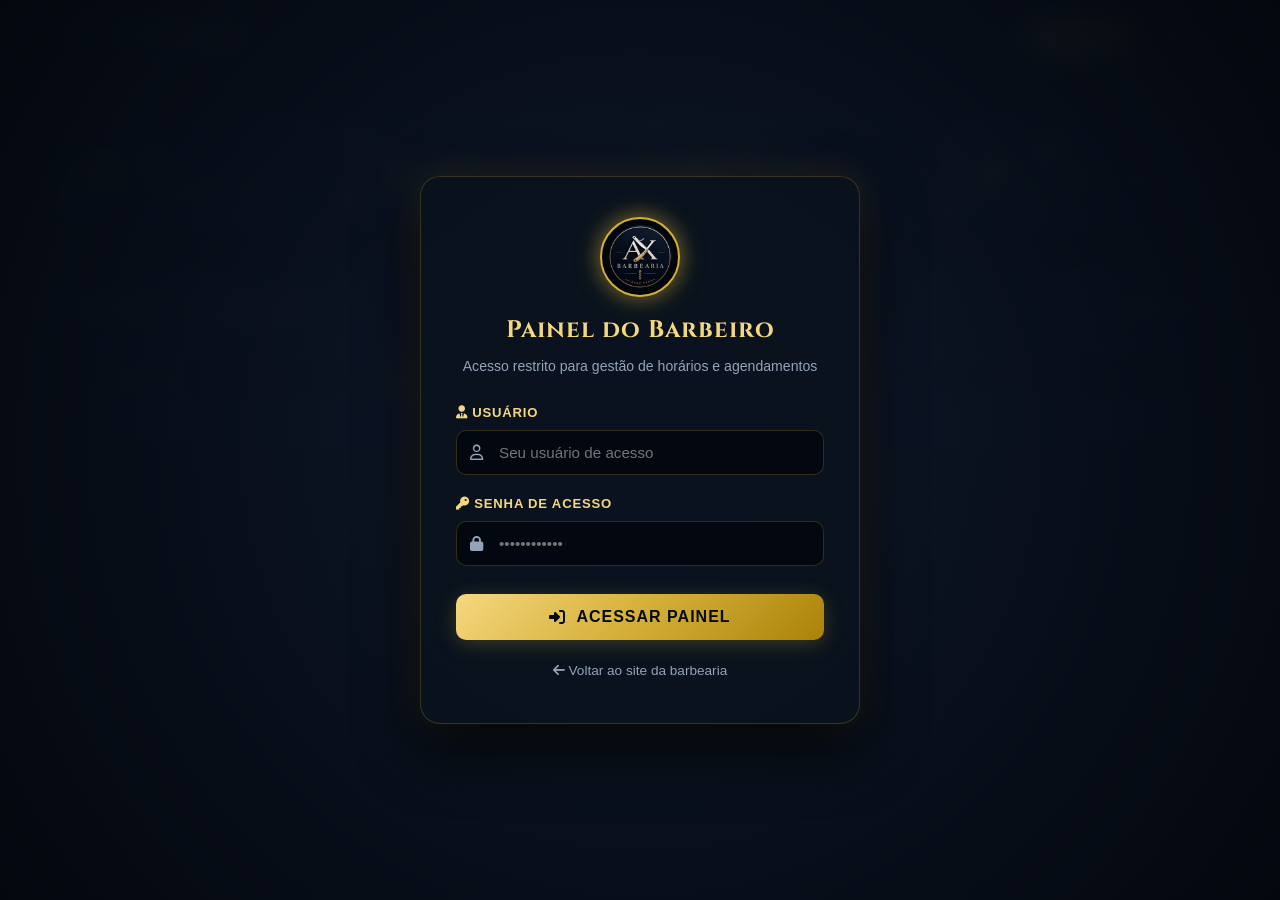
<file: admin.html>
<!DOCTYPE html>
<html lang="pt-BR">
<head>
  <meta charset="UTF-8">
  <meta name="viewport" content="width=device-width, initial-scale=1.0">
  <meta name="robots" content="noindex, nofollow">
  <title>Painel do Barbeiro | Ax Barbearia - Gestão de Agenda</title>

  <!-- Favicon com o logo oficial da Ax Barbearia -->
  <link rel="icon" type="image/png" href="assets/images/logo.png">
  <link rel="apple-touch-icon" href="assets/images/logo.png">

  <!-- Google Fonts: Inter & Cinzel -->
  <link rel="preconnect" href="https://fonts.googleapis.com">
  <link rel="preconnect" href="https://fonts.gstatic.com" crossorigin>
  <link href="https://fonts.googleapis.com/css2?family=Cinzel:wght@500;600;700;800;900&family=Inter:wght@300;400;500;600;700&display=swap" rel="stylesheet">

  <!-- Font Awesome 6 Pro Icons -->
  <link rel="stylesheet" href="https://cdnjs.cloudflare.com/ajax/libs/font-awesome/6.5.1/css/all.min.css" crossorigin="anonymous">

  <!-- Estilos Gerais da Barbearia -->
  <link rel="stylesheet" href="assets/css/style.css">

  <!-- Estilos Exclusivos do Painel Administrativo -->
  <link rel="stylesheet" href="assets/css/admin.css">
</head>
<body>

  <!-- ==========================================================================
       TELA DE LOGIN DO ADMINISTRADOR / CABELEIREIRO (AUTH GATE MODAL)
       ========================================================================== -->
  <div class="admin-auth-overlay" id="authOverlay">
    <div class="admin-login-card">
      <div class="logo-area">
        <img src="assets/images/logo.png" alt="Ax Barbearia Logo" class="logo-img" width="80" height="80">
        <h2>Painel do Barbeiro</h2>
        <p>Acesso restrito para gestão de horários e agendamentos</p>
      </div>

      <div class="login-error-msg" id="loginError">
        <i class="fa-solid fa-triangle-exclamation"></i> Usuário ou senha incorretos!
      </div>

      <form id="adminLoginForm">
        <div class="admin-input-group">
          <label for="adminUser"><i class="fa-solid fa-user-tie"></i> Usuário</label>
          <div class="admin-input-wrapper">
            <i class="fa-regular fa-user"></i>
            <input type="text" id="adminUser" placeholder="Seu usuário de acesso" autocomplete="username" required>
          </div>
        </div>

        <div class="admin-input-group">
          <label for="adminPass"><i class="fa-solid fa-key"></i> Senha de Acesso</label>
          <div class="admin-input-wrapper">
            <i class="fa-solid fa-lock"></i>
            <input type="password" id="adminPass" placeholder="••••••••••••" autocomplete="current-password" required>
          </div>
        </div>

        <button type="submit" class="btn btn-gold btn-login-submit">
          <i class="fa-solid fa-right-to-bracket"></i> Acessar Painel
        </button>
      </form>

      <a href="index.html" class="back-to-site-link">
        <i class="fa-solid fa-arrow-left"></i> Voltar ao site da barbearia
      </a>
    </div>
  </div>

  <!-- ==========================================================================
       BARRA SUPERIOR (HEADER ADMIN)
       ========================================================================== -->
  <header class="admin-header">
    <div class="container admin-header-content">
      <a href="index.html" class="admin-brand" title="Voltar para a página inicial">
        <img src="assets/images/logo.png" alt="Ax Barbearia Logo" width="48" height="48">
        <div>
          <h1>Ax Barbearia</h1>
          <span>Painel do Barbeiro • Penha</span>
        </div>
      </a>

      <div class="admin-nav-actions">
        <a href="index.html" class="btn btn-gold" style="padding: 8px 16px; font-size: 0.85rem;" target="_blank" rel="noopener">
          <i class="fa-solid fa-arrow-up-right-from-square"></i> Ver Site
        </a>
        <button class="btn-admin-logout" id="btnLogout" title="Sair do painel administrativo">
          <i class="fa-solid fa-right-from-bracket"></i> Sair
        </button>
      </div>
    </div>
  </header>

  <!-- ==========================================================================
       CONTEÚDO PRINCIPAL DO DASHBOARD
       ========================================================================== -->
  <main class="admin-main">
    <div class="container">

      <!-- Métricas Resumidas -->
      <div class="metrics-grid">
        <div class="metric-card">
          <div class="metric-icon">
            <i class="fa-regular fa-calendar-check"></i>
          </div>
          <div class="metric-info">
            <h3 id="metricTodayCount">0</h3>
            <p>Agendamentos Hoje</p>
          </div>
        </div>

        <div class="metric-card">
          <div class="metric-icon">
            <i class="fa-solid fa-clipboard-list"></i>
          </div>
          <div class="metric-info">
            <h3 id="metricTotalCount">0</h3>
            <p>Total de Agendamentos</p>
          </div>
        </div>

        <div class="metric-card">
          <div class="metric-icon">
            <i class="fa-solid fa-ban"></i>
          </div>
          <div class="metric-info">
            <h3 id="metricBlockedCount">0</h3>
            <p>Horários Bloqueados</p>
          </div>
        </div>

        <div class="metric-card">
          <div class="metric-icon">
            <i class="fa-solid fa-clock"></i>
          </div>
          <div class="metric-info">
            <h3 id="metricFreeCount">10</h3>
            <p>Horários Livres na Data</p>
          </div>
        </div>
      </div>

      <!-- Grid Principal: Gestor de Horários e Lista de Agendamentos -->
      <div class="admin-grid">

        <!-- Coluna da Esquerda: Gestão de Horários da Data Selecionada -->
        <div class="admin-panel-card">
          <div class="panel-header">
            <h2 class="panel-title">
              <i class="fa-regular fa-clock"></i> Grade de Horários
            </h2>
            <span style="font-size: 0.8rem; color: var(--gold-light);" id="adminScheduleSubtitle"></span>
          </div>

          <!-- Controle de Data -->
          <div class="date-control-bar">
            <input type="date" id="adminDateSelector">
            <button class="btn-date-today" id="btnDateToday">
              <i class="fa-regular fa-calendar"></i> Hoje
            </button>
          </div>

          <!-- Grade de 10 Horários Padrão da Ax Barbearia -->
          <div class="admin-slots-grid" id="adminSlotsContainer">
            <!-- Renderizado dinamicamente via assets/js/admin.js -->
          </div>
        </div>

        <!-- Coluna da Direita: Lista de Agendamentos Cadastrados -->
        <div class="admin-panel-card">
          <div class="panel-header">
            <h2 class="panel-title">
              <i class="fa-solid fa-list-check"></i> Agendamentos Recebidos
            </h2>
            <span style="font-size: 0.8rem; color: var(--gold-light);" id="appointmentListSubtitle">Exibindo todos</span>
          </div>

          <!-- Filtro rápido de data / status -->
          <div style="display: flex; gap: 10px; margin-bottom: 16px;">
            <select id="filterAppointments" class="form-control" style="padding: 8px 12px; font-size: 0.85rem; background: rgba(4,9,17,0.9); border: 1px solid var(--border-gold); color: #fff; border-radius: 8px;">
              <option value="selectedDate">Apenas data selecionada ao lado</option>
              <option value="all" selected>Todos os agendamentos</option>
              <option value="active">Somente Confirmados</option>
              <option value="cancelled">Somente Cancelados</option>
            </select>
          </div>

          <div class="appointments-list" id="appointmentsList">
            <!-- Renderizado dinamicamente via assets/js/admin.js -->
          </div>
        </div>

      </div>

    </div>
  </main>

  <!-- Notificação Toast Flutuante -->
  <div class="admin-toast" id="adminToast">
    <i class="fa-solid fa-circle-check" style="color: #4ade80;"></i>
    <span id="adminToastMsg">Ação realizada com sucesso!</span>
  </div>

  <!-- Script Modular e Separado do Painel -->
  <script src="assets/js/admin.js"></script>
</body>
</html>
</file>
<file: assets/css/style.css>
/* ==========================================================================
   AX BARBEARIA - THE PREMIUM EXPERIENCE
   Paleta: Deep Navy (#050b14, #0a111f), Gold Accent (#d4af37, #f3cf7a), Pure White (#ffffff)
   Inspiração: barbershop.framer.website (Menu, Tipografia, Layout de Lista e Animações)
   ========================================================================== */

:root {
  /* Colors */
  --bg-dark: #050b14;
  --bg-dark-secondary: #09101c;
  --bg-surface: #0d1627;
  --bg-card: rgba(13, 22, 39, 0.7);
  --bg-glass: rgba(7, 13, 23, 0.88);

  --gold-primary: #d4af37;
  --gold-light: #f5d77f;
  --gold-dark: #a17c15;
  --gold-gradient: linear-gradient(135deg, #f5d77f 0%, #d4af37 50%, #aa820a 100%);
  --gold-glow: rgba(212, 175, 55, 0.25);

  --text-white: #ffffff;
  --text-muted: #94a3b8;
  --text-dim: #64748b;

  --border-gold: rgba(212, 175, 55, 0.22);
  --border-subtle: rgba(255, 255, 255, 0.08);

  /* Fonts */
  --font-serif: 'Cinzel', 'Playfair Display', Georgia, serif;
  --font-sans: 'Plus Jakarta Sans', -apple-system, BlinkMacSystemFont, 'Segoe UI', Roboto, sans-serif;

  /* Transitions Framer Style */
  --ease-framer: cubic-bezier(0.22, 1, 0.36, 1);
  --ease-out-expo: cubic-bezier(0.16, 1, 0.3, 1);
  --transition-fast: 0.25s var(--ease-framer);
  --transition-normal: 0.5s var(--ease-framer);
  --transition-slow: 0.9s var(--ease-framer);
}

/* Reset & Base */
*, *::before, *::after {
  margin: 0;
  padding: 0;
  box-sizing: border-box;
}

html {
  scroll-behavior: smooth;
  font-size: 16px;
  background-color: var(--bg-dark);
  color: var(--text-white);
  font-family: var(--font-sans);
  -webkit-font-smoothing: antialiased;
  -moz-osx-font-smoothing: grayscale;
}

body {
  overflow-x: hidden;
  line-height: 1.6;
  background: radial-gradient(circle at 50% -10%, #111d35 0%, #050b14 60%);
  min-height: 100vh;
}

/* Scroll Progress Bar */
.scroll-progress-bar {
  position: fixed;
  top: 0;
  left: 0;
  height: 3px;
  width: 0%;
  background: var(--gold-gradient);
  z-index: 9999;
  box-shadow: 0 0 10px rgba(212, 175, 55, 0.6);
  transition: width 0.1s ease-out;
}

/* Preloader Screen */
.preloader {
  position: fixed;
  inset: 0;
  background: #050b14;
  z-index: 10000;
  display: flex;
  flex-direction: column;
  justify-content: center;
  align-items: center;
  gap: 20px;
  transition: opacity 0.8s var(--ease-framer), visibility 0.8s;
}

.preloader.fade-out {
  opacity: 0;
  visibility: hidden;
  pointer-events: none;
}

.preloader-logo {
  width: 110px;
  height: 110px;
  object-fit: contain;
  filter: drop-shadow(0 0 25px rgba(212, 175, 55, 0.4));
  animation: preloaderPulse 1.8s ease-in-out infinite alternate;
}

.preloader-spinner {
  width: 44px;
  height: 44px;
  border: 2px solid rgba(212, 175, 55, 0.15);
  border-top-color: var(--gold-primary);
  border-radius: 50%;
  animation: spin 1s linear infinite;
}

@keyframes spin {
  to { transform: rotate(360deg); }
}

@keyframes preloaderPulse {
  0% { transform: scale(0.95); opacity: 0.85; }
  100% { transform: scale(1.06); opacity: 1; }
}

img {
  max-width: 100%;
  display: block;
}

a {
  color: inherit;
  text-decoration: none;
  transition: color var(--transition-fast);
}

button, input, select, textarea {
  font-family: inherit;
}

/* Container */
.container {
  width: 100%;
  max-width: 1220px;
  margin: 0 auto;
  padding: 0 24px;
}

/* Typography Helpers */
.title-gold {
  background: var(--gold-gradient);
  -webkit-background-clip: text;
  -webkit-text-fill-color: transparent;
  display: inline-block;
}

.sub-tag {
  display: inline-flex;
  align-items: center;
  gap: 10px;
  text-transform: uppercase;
  letter-spacing: 3px;
  font-size: 0.78rem;
  font-weight: 600;
  color: var(--gold-light);
  margin-bottom: 14px;
}

.sub-tag::before, .sub-tag::after {
  content: '';
  width: 24px;
  height: 1px;
  background: var(--gold-primary);
}

.section-header {
  text-align: center;
  max-width: 680px;
  margin: 0 auto 60px;
}

.section-header h2 {
  font-family: var(--font-serif);
  font-size: clamp(2.2rem, 4vw, 3rem);
  letter-spacing: 0.5px;
  margin-bottom: 16px;
  line-height: 1.2;
}

.section-header p {
  color: var(--text-muted);
  font-size: 1.05rem;
}

/* ==========================================================================
   HEADER & NAVIGATION (GLASSMORPHISM & CLEAN HD LOGO)
   ========================================================================== */
.header {
  position: fixed;
  top: 0;
  left: 0;
  width: 100%;
  z-index: 1000;
  padding: 18px 0;
  transition: all var(--transition-normal);
}

.header.scrolled {
  padding: 12px 0;
  background: var(--bg-glass);
  backdrop-filter: blur(16px);
  -webkit-backdrop-filter: blur(16px);
  border-bottom: 1px solid var(--border-subtle);
  box-shadow: 0 10px 30px rgba(0, 0, 0, 0.6);
}

.nav-wrap {
  display: flex;
  align-items: center;
  justify-content: space-between;
}

.logo-link {
  display: flex;
  align-items: center;
  gap: 14px;
}

.logo-img {
  width: 54px;
  height: 54px;
  object-fit: contain;
  filter: drop-shadow(0 0 12px rgba(212, 175, 55, 0.4));
  transition: transform var(--transition-fast);
}

.logo-link:hover .logo-img {
  transform: scale(1.08) rotate(3deg);
}

.logo-text {
  display: flex;
  flex-direction: column;
}

.logo-brand {
  font-family: var(--font-serif);
  font-size: 1.3rem;
  font-weight: 700;
  letter-spacing: 2px;
  color: #fff;
  line-height: 1.1;
}

.logo-branch {
  font-size: 0.65rem;
  letter-spacing: 2.5px;
  text-transform: uppercase;
  color: var(--gold-primary);
}

.nav-links {
  display: flex;
  align-items: center;
  list-style: none;
  gap: 32px;
}

.nav-link {
  font-size: 0.92rem;
  font-weight: 500;
  color: #e2e8f0;
  position: relative;
  padding: 6px 0;
  letter-spacing: 0.3px;
}

.nav-link::after {
  content: '';
  position: absolute;
  bottom: 0;
  left: 0;
  width: 0;
  height: 2px;
  background: var(--gold-gradient);
  transition: width var(--transition-fast);
}

.nav-link:hover::after,
.nav-link.active::after {
  width: 100%;
}

.nav-actions {
  display: flex;
  align-items: center;
  gap: 16px;
}

/* Premium Buttons */
.btn {
  display: inline-flex;
  align-items: center;
  justify-content: center;
  gap: 10px;
  padding: 14px 28px;
  border-radius: 40px;
  font-size: 0.95rem;
  font-weight: 600;
  letter-spacing: 0.5px;
  cursor: pointer;
  transition: all var(--transition-fast);
  border: none;
  position: relative;
  overflow: hidden;
}

.btn-gold {
  background: var(--gold-gradient);
  color: #050b14;
  box-shadow: 0 4px 20px var(--gold-glow);
}

.btn-gold:hover {
  transform: translateY(-2px);
  box-shadow: 0 8px 30px rgba(212, 175, 55, 0.45);
}

.btn-gold::before {
  content: '';
  position: absolute;
  top: 0;
  left: -100%;
  width: 100%;
  height: 100%;
  background: linear-gradient(90deg, transparent, rgba(255, 255, 255, 0.45), transparent);
  transition: 0.6s;
}

.btn-gold:hover::before {
  left: 100%;
}

.btn-outline {
  background: transparent;
  color: #fff;
  border: 1px solid var(--border-gold);
  backdrop-filter: blur(10px);
}

.btn-outline:hover {
  background: rgba(212, 175, 55, 0.1);
  border-color: var(--gold-primary);
  color: var(--gold-light);
  transform: translateY(-2px);
}

/* Hamburger Menu Toggle */
.menu-toggle {
  display: none;
  flex-direction: column;
  justify-content: space-between;
  width: 32px;
  height: 22px;
  background: transparent;
  border: none;
  cursor: pointer;
  z-index: 1100;
  padding: 0;
}

.menu-toggle span {
  display: block;
  width: 100%;
  height: 2px;
  background: var(--gold-light);
  border-radius: 2px;
  transition: all var(--transition-fast);
}

.menu-toggle.active span:nth-child(1) {
  transform: translateY(10px) rotate(45deg);
}

.menu-toggle.active span:nth-child(2) {
  opacity: 0;
}

.menu-toggle.active span:nth-child(3) {
  transform: translateY(-10px) rotate(-45deg);
}

/* Mobile Nav Drawer with Back/Close Button */
.mobile-nav {
  position: fixed;
  top: 0;
  right: -100%;
  width: 100%;
  height: 100vh;
  background: rgba(5, 11, 20, 0.98);
  backdrop-filter: blur(25px);
  -webkit-backdrop-filter: blur(25px);
  z-index: 1050;
  display: flex;
  flex-direction: column;
  justify-content: center;
  align-items: center;
  transition: right 0.5s var(--ease-framer);
  padding: 40px;
}

.mobile-nav.open {
  right: 0;
}

/* Botão de Fechar / Voltar destacado */
.mobile-nav-close {
  position: absolute;
  top: 28px;
  right: 28px;
  background: rgba(212, 175, 55, 0.12);
  border: 1px solid var(--border-gold);
  color: var(--gold-light);
  width: 46px;
  height: 46px;
  border-radius: 50%;
  display: flex;
  align-items: center;
  justify-content: center;
  font-size: 1.25rem;
  cursor: pointer;
  transition: all var(--transition-fast);
}

.mobile-nav-close:hover {
  background: var(--gold-primary);
  color: #050b14;
  transform: rotate(90deg);
}

.mobile-nav-back-link {
  display: inline-flex;
  align-items: center;
  gap: 8px;
  color: var(--gold-light);
  font-size: 0.95rem;
  margin-bottom: 24px;
  cursor: pointer;
  padding: 8px 16px;
  border-radius: 20px;
  background: rgba(255, 255, 255, 0.05);
}

.mobile-nav ul {
  list-style: none;
  text-align: center;
  display: flex;
  flex-direction: column;
  gap: 24px;
  margin-bottom: 36px;
}

.mobile-nav .nav-link {
  font-family: var(--font-serif);
  font-size: 1.8rem;
  color: #fff;
}

.mobile-nav .nav-link:hover {
  color: var(--gold-primary);
}

/* ==========================================================================
   HERO SECTION (FRAMER STYLE & SMOOTH MOTION)
   ========================================================================== */
.hero {
  position: relative;
  min-height: 100vh;
  display: flex;
  align-items: center;
  padding-top: 100px;
  overflow: hidden;
}

.hero-bg-glow {
  position: absolute;
  width: 650px;
  height: 650px;
  border-radius: 50%;
  background: radial-gradient(circle, rgba(212, 175, 55, 0.12) 0%, rgba(30, 58, 138, 0.08) 50%, transparent 70%);
  top: 10%;
  left: 50%;
  transform: translateX(-50%);
  filter: blur(90px);
  pointer-events: none;
  z-index: 0;
}

.hero-grid {
  display: grid;
  grid-template-columns: 1.15fr 0.85fr;
  align-items: center;
  gap: 60px;
  position: relative;
  z-index: 1;
}

.hero-content {
  max-width: 640px;
}

.hero-badge {
  display: inline-flex;
  align-items: center;
  gap: 10px;
  padding: 8px 18px;
  background: rgba(212, 175, 55, 0.08);
  border: 1px solid var(--border-gold);
  border-radius: 30px;
  margin-bottom: 24px;
}

.hero-badge i {
  color: var(--gold-primary);
  font-size: 0.9rem;
}

.hero-badge span {
  font-size: 0.82rem;
  font-weight: 600;
  letter-spacing: 1.5px;
  text-transform: uppercase;
  color: var(--gold-light);
}

.hero-title {
  font-family: var(--font-serif);
  font-size: clamp(2.6rem, 5.2vw, 4.2rem);
  line-height: 1.1;
  font-weight: 700;
  margin-bottom: 24px;
  letter-spacing: 0.5px;
}

.hero-desc {
  font-size: 1.12rem;
  color: var(--text-muted);
  line-height: 1.7;
  margin-bottom: 36px;
}

.hero-cta {
  display: flex;
  align-items: center;
  flex-wrap: wrap;
  gap: 18px;
  margin-bottom: 48px;
}

.hero-stats {
  display: flex;
  align-items: center;
  gap: 36px;
  padding-top: 32px;
  border-top: 1px solid var(--border-subtle);
}

.stat-item h3 {
  font-family: var(--font-serif);
  font-size: 2rem;
  color: #fff;
  line-height: 1;
  margin-bottom: 4px;
}

.stat-item h3 span {
  color: var(--gold-primary);
}

.stat-item p {
  font-size: 0.82rem;
  color: var(--text-muted);
  text-transform: uppercase;
  letter-spacing: 1px;
}

/* Hero Media / Framer Card */
.hero-media {
  position: relative;
  display: flex;
  justify-content: center;
  align-items: center;
}

.hero-card-wrapper {
  position: relative;
  width: 100%;
  max-width: 440px;
}

.hero-main-card {
  position: relative;
  border-radius: 24px;
  overflow: hidden;
  border: 1px solid var(--border-gold);
  background: var(--bg-surface);
  box-shadow: 0 25px 50px -12px rgba(0, 0, 0, 0.7), 0 0 30px var(--gold-glow);
  transform: perspective(1000px) rotateY(-3deg) rotateX(2deg);
  transition: transform var(--transition-normal);
}

.hero-main-card:hover {
  transform: perspective(1000px) rotateY(0deg) rotateX(0deg) translateY(-5px);
}

.hero-img {
  width: 100%;
  height: 520px;
  object-fit: cover;
  filter: contrast(105%) brightness(95%);
}

.hero-card-overlay {
  position: absolute;
  bottom: 0;
  left: 0;
  width: 100%;
  padding: 30px;
  background: linear-gradient(to top, rgba(5, 11, 20, 0.95) 10%, rgba(5, 11, 20, 0.5) 70%, transparent 100%);
}

.hero-card-overlay h4 {
  font-family: var(--font-serif);
  font-size: 1.3rem;
  color: #fff;
}

.hero-card-overlay p {
  font-size: 0.88rem;
  color: var(--gold-light);
}

.floating-badge {
  position: absolute;
  bottom: -20px;
  left: -25px;
  background: var(--bg-glass);
  backdrop-filter: blur(14px);
  border: 1px solid var(--border-gold);
  padding: 14px 20px;
  border-radius: 16px;
  display: flex;
  align-items: center;
  gap: 14px;
  box-shadow: 0 15px 35px rgba(0, 0, 0, 0.5);
  animation: floatAnim 4s ease-in-out infinite alternate;
}

.floating-badge-icon {
  width: 42px;
  height: 42px;
  border-radius: 50%;
  background: var(--gold-gradient);
  color: #050b14;
  display: flex;
  align-items: center;
  justify-content: center;
  font-size: 1.2rem;
}

.floating-badge-text h5 {
  font-size: 0.95rem;
  font-weight: 700;
  color: #fff;
}

.floating-badge-text p {
  font-size: 0.78rem;
  color: var(--gold-light);
}

@keyframes floatAnim {
  0% { transform: translateY(0); }
  100% { transform: translateY(-12px); }
}

/* ==========================================================================
   INFINITE MARQUEE (LETREIRO DIGITAL INFINITO)
   ========================================================================== */
.marquee-section {
  padding: 22px 0;
  background: linear-gradient(90deg, #050b14, #0b1424, #050b14);
  border-top: 1px solid var(--border-gold);
  border-bottom: 1px solid var(--border-gold);
  overflow: hidden;
  position: relative;
}

.marquee-track {
  display: flex;
  width: max-content;
  animation: marquee 24s linear infinite;
}

.marquee-track:hover {
  animation-play-state: paused;
}

.marquee-content {
  display: flex;
  align-items: center;
  gap: 40px;
  padding-right: 40px;
}

.marquee-item {
  display: flex;
  align-items: center;
  gap: 16px;
  font-family: var(--font-serif);
  font-size: 1.15rem;
  font-weight: 600;
  letter-spacing: 2px;
  text-transform: uppercase;
  color: #ffffff;
  white-space: nowrap;
}

.marquee-item span.dot {
  width: 8px;
  height: 8px;
  border-radius: 50%;
  background: var(--gold-primary);
  display: inline-block;
  box-shadow: 0 0 10px var(--gold-glow);
}

@keyframes marquee {
  0% { transform: translateX(0); }
  100% { transform: translateX(-50%); }
}

/* ==========================================================================
   ABOUT / A EXPERIÊNCIA AX BARBEARIA
   ========================================================================== */
.about {
  padding: 120px 0;
  position: relative;
}

.about-grid {
  display: grid;
  grid-template-columns: 1fr 1.1fr;
  gap: 70px;
  align-items: center;
}

.about-visual {
  position: relative;
}

.about-img-box {
  position: relative;
  border-radius: 20px;
  overflow: hidden;
  border: 1px solid var(--border-gold);
}

.about-img-box img {
  width: 100%;
  height: 480px;
  object-fit: cover;
  transition: transform var(--transition-slow);
}

.about-img-box:hover img {
  transform: scale(1.04);
}

.about-badge-exp {
  position: absolute;
  bottom: -25px;
  right: -25px;
  background: var(--bg-surface);
  border: 2px solid var(--gold-primary);
  border-radius: 18px;
  padding: 24px;
  text-align: center;
  box-shadow: 0 20px 40px rgba(0, 0, 0, 0.6);
}

.about-badge-exp .num {
  font-family: var(--font-serif);
  font-size: 2.5rem;
  font-weight: 700;
  background: var(--gold-gradient);
  -webkit-background-clip: text;
  -webkit-text-fill-color: transparent;
  line-height: 1;
}

.about-badge-exp .lbl {
  font-size: 0.75rem;
  letter-spacing: 1.5px;
  text-transform: uppercase;
  color: #fff;
  margin-top: 4px;
}

.about-text h2 {
  font-family: var(--font-serif);
  font-size: clamp(2rem, 3.8vw, 2.6rem);
  line-height: 1.2;
  margin-bottom: 20px;
}

.about-text p {
  color: var(--text-muted);
  font-size: 1.05rem;
  line-height: 1.75;
  margin-bottom: 24px;
}

.features-list {
  display: grid;
  grid-template-columns: 1fr 1fr;
  gap: 20px;
  margin: 32px 0 36px;
}

.feature-item {
  display: flex;
  align-items: flex-start;
  gap: 14px;
}

.feature-icon {
  width: 36px;
  height: 36px;
  border-radius: 8px;
  background: rgba(212, 175, 55, 0.12);
  border: 1px solid var(--border-gold);
  color: var(--gold-primary);
  display: flex;
  align-items: center;
  justify-content: center;
  font-size: 1rem;
  flex-shrink: 0;
}

.feature-info h4 {
  font-size: 0.98rem;
  color: #fff;
  margin-bottom: 4px;
}

.feature-info p {
  font-size: 0.85rem;
  color: var(--text-dim);
  margin-bottom: 0;
  line-height: 1.4;
}

/* ==========================================================================
   SERVICES & PRICING (EXACT LIST FORMAT LIKE IMAGE 2 & FRAMER)
   ========================================================================== */
.services {
  padding: 120px 0;
  background: linear-gradient(180deg, var(--bg-dark) 0%, var(--bg-dark-secondary) 50%, var(--bg-dark) 100%);
  position: relative;
}

.price-list-wrapper {
  max-width: 780px;
  margin: 0 auto;
  background: var(--bg-card);
  border: 1px solid var(--border-gold);
  border-radius: 24px;
  padding: 40px 48px;
  box-shadow: 0 25px 60px rgba(0, 0, 0, 0.5), 0 0 30px var(--gold-glow);
}

.price-item {
  display: flex;
  justify-content: space-between;
  align-items: center;
  padding: 24px 0;
  border-bottom: 1px solid rgba(255, 255, 255, 0.08);
  transition: all var(--transition-fast);
  cursor: pointer;
}

.price-item:last-child {
  border-bottom: none;
  padding-bottom: 8px;
}

.price-item:first-child {
  padding-top: 8px;
}

.price-item:hover {
  padding-left: 12px;
  padding-right: 12px;
  background: rgba(212, 175, 55, 0.05);
  border-radius: 12px;
}

.price-item-info {
  flex: 1;
  padding-right: 24px;
}

.price-item-title {
  font-family: var(--font-serif);
  font-size: 1.38rem;
  font-weight: 500;
  color: #ffffff;
  margin-bottom: 6px;
  letter-spacing: 0.3px;
  transition: color var(--transition-fast);
}

.price-item:hover .price-item-title {
  color: var(--gold-light);
}

.price-item-desc {
  font-size: 0.95rem;
  color: #94a3b8;
  line-height: 1.5;
}

.price-item-value {
  font-family: var(--font-serif);
  font-size: 1.45rem;
  font-weight: 700;
  color: #f5d77f;
  white-space: nowrap;
  display: flex;
  align-items: center;
  gap: 12px;
}

.price-item-action {
  font-size: 0.8rem;
  font-family: var(--font-sans);
  background: rgba(212, 175, 55, 0.12);
  border: 1px solid var(--border-gold);
  color: var(--gold-light);
  padding: 6px 14px;
  border-radius: 20px;
  opacity: 0;
  transform: translateX(10px);
  transition: all var(--transition-fast);
}

.price-item:hover .price-item-action {
  opacity: 1;
  transform: translateX(0);
}

.price-list-footer {
  text-align: center;
  margin-top: 36px;
  padding-top: 24px;
  border-top: 1px solid rgba(255, 255, 255, 0.06);
}

/* ==========================================================================
   BOOKING / AGENDAMENTO INTERATIVO
   ========================================================================== */
.booking-section {
  padding: 120px 0;
  position: relative;
}

.booking-wrapper {
  background: var(--bg-card);
  border: 1px solid var(--border-gold);
  border-radius: 28px;
  box-shadow: 0 25px 60px rgba(0, 0, 0, 0.6), 0 0 30px var(--gold-glow);
  padding: 50px;
  max-width: 980px;
  margin: 0 auto;
  position: relative;
  overflow: hidden;
}

.booking-wrapper::before {
  content: '';
  position: absolute;
  top: -100px;
  right: -100px;
  width: 250px;
  height: 250px;
  background: radial-gradient(circle, rgba(212, 175, 55, 0.15) 0%, transparent 70%);
  border-radius: 50%;
  pointer-events: none;
}

.booking-grid {
  display: grid;
  grid-template-columns: 1fr 1fr;
  gap: 40px;
}

.form-group {
  margin-bottom: 22px;
}

.form-group label {
  display: block;
  font-size: 0.88rem;
  font-weight: 600;
  color: var(--gold-light);
  margin-bottom: 8px;
  letter-spacing: 0.5px;
}

.form-control {
  width: 100%;
  padding: 14px 18px;
  background: rgba(5, 11, 20, 0.8);
  border: 1px solid var(--border-subtle);
  border-radius: 12px;
  color: #fff;
  font-size: 0.95rem;
  outline: none;
  transition: border-color var(--transition-fast);
}

.form-control:focus {
  border-color: var(--gold-primary);
  box-shadow: 0 0 10px rgba(212, 175, 55, 0.2);
}

.form-control option {
  background: #09101c;
  color: #fff;
}

/* Time Slots Grid */
.slots-container {
  display: grid;
  grid-template-columns: repeat(auto-fill, minmax(75px, 1fr));
  gap: 10px;
  margin-top: 8px;
}

.slot-btn {
  padding: 10px 6px;
  background: rgba(255, 255, 255, 0.04);
  border: 1px solid var(--border-subtle);
  border-radius: 8px;
  color: #cbd5e1;
  font-size: 0.85rem;
  font-weight: 600;
  cursor: pointer;
  text-align: center;
  transition: all var(--transition-fast);
}

.slot-btn:hover {
  border-color: var(--gold-primary);
  color: #fff;
}

.slot-btn.active {
  background: var(--gold-gradient);
  color: #050b14;
  border-color: transparent;
  box-shadow: 0 0 12px rgba(212, 175, 55, 0.3);
}

/* Horário Bloqueado ou Já Reservado */
.slot-btn.booked,
.slot-btn:disabled {
  background: rgba(239, 68, 68, 0.08) !important;
  border-color: rgba(239, 68, 68, 0.25) !important;
  color: #ef4444 !important;
  cursor: not-allowed !important;
  opacity: 0.55;
  text-decoration: line-through;
  position: relative;
}

.slot-btn.booked::after {
  content: 'Ocupado';
  display: block;
  font-size: 0.62rem;
  letter-spacing: 0.5px;
  text-decoration: none;
  font-weight: 700;
  text-transform: uppercase;
  color: #f87171;
  margin-top: 1px;
}

.booking-summary-box {
  background: rgba(5, 11, 20, 0.6);
  border: 1px dashed var(--border-gold);
  border-radius: 16px;
  padding: 24px;
  margin-top: 20px;
}

.summary-row {
  display: flex;
  justify-content: space-between;
  margin-bottom: 10px;
  font-size: 0.9rem;
}

.summary-row:last-child {
  margin-bottom: 0;
  padding-top: 10px;
  border-top: 1px solid var(--border-subtle);
}

.summary-label {
  color: var(--text-muted);
}

.summary-val {
  color: #fff;
  font-weight: 600;
}

.summary-val.gold {
  color: var(--gold-light);
}

.btn-book-submit {
  width: 100%;
  margin-top: 24px;
  padding: 16px;
  font-size: 1.05rem;
}

/* ==========================================================================
   GALLERY / PORTFOLIO
   ========================================================================== */
.gallery-section {
  padding: 100px 0;
}

.gallery-grid {
  display: grid;
  grid-template-columns: repeat(auto-fit, minmax(280px, 1fr));
  gap: 20px;
}

.gallery-item {
  position: relative;
  border-radius: 16px;
  overflow: hidden;
  height: 340px;
  border: 1px solid var(--border-subtle);
  cursor: pointer;
}

.gallery-item img {
  width: 100%;
  height: 100%;
  object-fit: cover;
  transition: transform var(--transition-slow);
}

.gallery-overlay {
  position: absolute;
  inset: 0;
  background: linear-gradient(to top, rgba(5, 11, 20, 0.9) 0%, rgba(5, 11, 20, 0.2) 60%, transparent 100%);
  display: flex;
  flex-direction: column;
  justify-content: flex-end;
  padding: 24px;
  opacity: 0;
  transition: opacity var(--transition-normal);
}

.gallery-item:hover img {
  transform: scale(1.08);
}

.gallery-item:hover .gallery-overlay {
  opacity: 1;
}

.gallery-overlay h4 {
  font-family: var(--font-serif);
  font-size: 1.2rem;
  color: #fff;
}

.gallery-overlay p {
  font-size: 0.85rem;
  color: var(--gold-light);
}

/* ==========================================================================
   TESTIMONIALS & REVIEWS
   ========================================================================== */
.reviews-section {
  padding: 100px 0;
  background: var(--bg-dark-secondary);
}

.reviews-grid {
  display: grid;
  grid-template-columns: repeat(auto-fit, minmax(320px, 1fr));
  gap: 28px;
}

.review-card {
  background: var(--bg-card);
  border: 1px solid var(--border-subtle);
  border-radius: 20px;
  padding: 32px;
  position: relative;
  transition: transform var(--transition-fast);
}

.review-card:hover {
  transform: translateY(-5px);
  border-color: var(--border-gold);
}

.review-stars {
  color: #f59e0b;
  font-size: 0.95rem;
  display: flex;
  gap: 4px;
  margin-bottom: 16px;
}

.review-text {
  color: #e2e8f0;
  font-size: 0.95rem;
  line-height: 1.7;
  font-style: italic;
  margin-bottom: 20px;
}

.reviewer-meta {
  display: flex;
  align-items: center;
  gap: 14px;
}

.reviewer-avatar {
  width: 44px;
  height: 44px;
  border-radius: 50%;
  background: var(--gold-gradient);
  color: #050b14;
  font-weight: 700;
  display: flex;
  align-items: center;
  justify-content: center;
}

.reviewer-info h5 {
  font-size: 0.95rem;
  color: #fff;
}

.reviewer-info span {
  font-size: 0.78rem;
  color: var(--text-muted);
}

/* ==========================================================================
   LOCATION & MAP (UNIDADE PENHA)
   ========================================================================== */
.location-section {
  padding: 100px 0;
}

.location-box {
  display: grid;
  grid-template-columns: 1fr 1fr;
  background: var(--bg-card);
  border: 1px solid var(--border-gold);
  border-radius: 24px;
  overflow: hidden;
  box-shadow: 0 20px 50px rgba(0, 0, 0, 0.5);
}

.location-details {
  padding: 48px;
  display: flex;
  flex-direction: column;
  justify-content: center;
}

.location-details h3 {
  font-family: var(--font-serif);
  font-size: 1.8rem;
  margin-bottom: 20px;
}

.info-row {
  display: flex;
  align-items: flex-start;
  gap: 16px;
  margin-bottom: 20px;
}

.info-icon {
  width: 40px;
  height: 40px;
  border-radius: 10px;
  background: rgba(212, 175, 55, 0.1);
  border: 1px solid var(--border-gold);
  color: var(--gold-primary);
  display: flex;
  align-items: center;
  justify-content: center;
  font-size: 1.1rem;
  flex-shrink: 0;
}

.info-content h4 {
  font-size: 0.95rem;
  color: #fff;
  margin-bottom: 4px;
}

.info-content p {
  color: var(--text-muted);
  font-size: 0.9rem;
  line-height: 1.5;
}

.location-map-wrapper {
  position: relative;
  min-height: 380px;
  width: 100%;
}

.location-map-wrapper iframe {
  width: 100%;
  height: 100%;
  min-height: 380px;
  border: 0;
  filter: invert(90%) hue-rotate(180deg) contrast(100%);
}

/* ==========================================================================
   FOOTER (COM CRÉDITOS BRUNO CARVALHO LINKEDIN)
   ========================================================================== */
.footer {
  background: #03060c;
  border-top: 1px solid var(--border-subtle);
  padding: 70px 0 30px;
}

.footer-grid {
  display: grid;
  grid-template-columns: 1.4fr 1fr 1fr 1fr;
  gap: 40px;
  margin-bottom: 50px;
}

.footer-brand p {
  color: var(--text-muted);
  font-size: 0.9rem;
  line-height: 1.7;
  margin-top: 16px;
  max-width: 320px;
}

.footer-col h4 {
  font-family: var(--font-serif);
  font-size: 1.1rem;
  color: #fff;
  margin-bottom: 20px;
  letter-spacing: 0.5px;
}

.footer-col ul {
  list-style: none;
  display: flex;
  flex-direction: column;
  gap: 12px;
}

.footer-col a {
  color: var(--text-muted);
  font-size: 0.9rem;
}

.footer-col a:hover {
  color: var(--gold-primary);
  padding-left: 4px;
}

.footer-bottom {
  padding-top: 30px;
  border-top: 1px solid var(--border-subtle);
  display: flex;
  justify-content: space-between;
  align-items: center;
  flex-wrap: wrap;
  gap: 16px;
  font-size: 0.88rem;
  color: var(--text-dim);
}

.developer-credit {
  display: inline-flex;
  align-items: center;
  gap: 6px;
}

.developer-link {
  color: var(--gold-light);
  font-weight: 600;
  display: inline-flex;
  align-items: center;
  gap: 6px;
  padding: 4px 10px;
  border-radius: 6px;
  background: rgba(212, 175, 55, 0.08);
  border: 1px solid rgba(212, 175, 55, 0.2);
  transition: all var(--transition-fast);
}

.developer-link:hover {
  background: var(--gold-primary);
  color: #050b14;
  border-color: var(--gold-primary);
  transform: translateY(-2px);
  box-shadow: 0 4px 12px var(--gold-glow);
}

/* ==========================================================================
   ELEGANT FLOATING BUTTONS (WHATSAPP & INSTAGRAM)
   ========================================================================== */
.floating-actions {
  position: fixed;
  bottom: 30px;
  right: 30px;
  z-index: 999;
  display: flex;
  flex-direction: column;
  gap: 14px;
  align-items: flex-end;
}

.float-btn {
  display: flex;
  align-items: center;
  gap: 12px;
  padding: 10px 18px 10px 14px;
  border-radius: 50px;
  color: #fff;
  font-size: 0.9rem;
  font-weight: 600;
  box-shadow: 0 10px 25px rgba(0, 0, 0, 0.4);
  transition: all var(--transition-fast);
  backdrop-filter: blur(12px);
  position: relative;
  text-decoration: none;
}

.float-btn:hover {
  transform: translateY(-4px) scale(1.03);
}

.float-btn-icon {
  width: 44px;
  height: 44px;
  border-radius: 50%;
  display: flex;
  align-items: center;
  justify-content: center;
  font-size: 1.35rem;
  flex-shrink: 0;
}

/* WhatsApp Floating Button */
.float-btn-wa {
  background: rgba(18, 140, 126, 0.9);
  border: 1px solid rgba(37, 211, 102, 0.4);
}

.float-btn-wa .float-btn-icon {
  background: #25d366;
  color: #fff;
  box-shadow: 0 0 15px rgba(37, 211, 102, 0.5);
}

.float-btn-wa:hover {
  box-shadow: 0 12px 30px rgba(37, 211, 102, 0.45);
}

/* Pulsing pulse animation */
.float-btn-wa::after {
  content: '';
  position: absolute;
  top: -4px;
  left: -4px;
  right: -4px;
  bottom: -4px;
  border-radius: 50px;
  border: 2px solid #25d366;
  opacity: 0;
  animation: pulseWa 2.5s infinite;
  pointer-events: none;
}

@keyframes pulseWa {
  0% { transform: scale(0.95); opacity: 0.8; }
  70% { transform: scale(1.1); opacity: 0; }
  100% { transform: scale(1.15); opacity: 0; }
}

/* Instagram Floating Button */
.float-btn-ig {
  background: rgba(30, 20, 45, 0.9);
  border: 1px solid rgba(225, 48, 108, 0.4);
}

.float-btn-ig .float-btn-icon {
  background: linear-gradient(45deg, #f09433 0%, #e6683c 25%, #dc2743 50%, #cc2366 75%, #bc1888 100%);
  color: #fff;
  box-shadow: 0 0 15px rgba(225, 48, 108, 0.4);
}

.float-btn-ig:hover {
  box-shadow: 0 12px 30px rgba(225, 48, 108, 0.4);
}

.float-label {
  letter-spacing: 0.3px;
  white-space: nowrap;
}

/* ==========================================================================
   SCROLL ANIMATIONS (EXACT FRAMER STYLE: FLUID CURVE & TRANSLATE)
   ========================================================================== */
.reveal {
  opacity: 0;
  transform: translateY(45px) scale(0.97);
  transition: opacity 0.85s var(--ease-framer), transform 0.85s var(--ease-framer);
  will-change: opacity, transform;
}

.reveal.active {
  opacity: 1;
  transform: translateY(0) scale(1);
}

.reveal-delay-1 { transition-delay: 0.12s; }
.reveal-delay-2 { transition-delay: 0.24s; }
.reveal-delay-3 { transition-delay: 0.36s; }
.reveal-delay-4 { transition-delay: 0.48s; }

/* Responsive Breakpoints */
@media (max-width: 1024px) {
  .hero-grid, .about-grid, .location-box, .booking-grid {
    grid-template-columns: 1fr;
    gap: 40px;
  }

  .footer-grid {
    grid-template-columns: 1fr 1fr;
  }

  .hero {
    padding-top: 130px;
    text-align: center;
  }

  .hero-content {
    margin: 0 auto;
  }

  .hero-cta, .hero-stats {
    justify-content: center;
  }

  .hero-media {
    margin-top: 20px;
  }
}

@media (max-width: 768px) {
  .nav-links, .nav-actions .btn-header-hide {
    display: none;
  }

  .menu-toggle {
    display: flex;
  }

  .price-list-wrapper {
    padding: 30px 20px;
  }

  .price-item {
    flex-direction: column;
    align-items: flex-start;
    gap: 10px;
  }

  .price-item-value {
    width: 100%;
    justify-content: space-between;
  }

  .price-item-action {
    opacity: 1;
    transform: none;
  }

  .booking-wrapper {
    padding: 30px 20px;
  }

  .footer-grid {
    grid-template-columns: 1fr;
  }

  .footer-bottom {
    flex-direction: column;
    text-align: center;
    gap: 12px;
  }

  .floating-actions {
    bottom: 20px;
    right: 20px;
  }

  .float-label {
    display: none;
  }

  .float-btn {
    padding: 0;
    border-radius: 50%;
  }

  .float-btn-icon {
    width: 50px;
    height: 50px;
  }
}

/* ==========================================================================
   BOTÃO DE ALTERNÂNCIA MODO ESCURO / MODO CLARO (THEME TOGGLE)
   ========================================================================== */
.theme-toggle {
  width: 42px;
  height: 42px;
  border-radius: 50%;
  background: rgba(255, 255, 255, 0.06);
  border: 1px solid var(--border-gold);
  color: var(--gold-light);
  display: inline-flex;
  align-items: center;
  justify-content: center;
  font-size: 1.15rem;
  cursor: pointer;
  transition: all var(--transition-fast);
  backdrop-filter: blur(10px);
  position: relative;
  outline: none;
}

.theme-toggle:hover {
  background: rgba(212, 175, 55, 0.15);
  color: #fff;
  transform: scale(1.08) rotate(15deg);
  box-shadow: 0 0 15px var(--gold-glow);
}

/* ==========================================================================
   SINAL DE BARBEIRO BRILHANTE & PEQUENO (GLOWING BARBER POLE 3D)
   ========================================================================== */
.barber-pole-glow {
  display: inline-flex;
  flex-direction: column;
  align-items: center;
  justify-content: center;
  width: 16px;
  height: 30px;
  border-radius: 9px;
  background: #050b14;
  position: relative;
  box-shadow: 0 0 14px rgba(212, 175, 55, 0.75), 0 0 24px rgba(239, 68, 68, 0.45), 0 0 20px rgba(37, 99, 235, 0.45);
  vertical-align: middle;
  flex-shrink: 0;
  border: 1.5px solid rgba(245, 215, 127, 0.9);
  animation: polePulse 2.4s ease-in-out infinite alternate;
  overflow: hidden;
}

/* Tampas metálicas douradas clássicas (superior e inferior) */
.barber-pole-glow::before,
.barber-pole-glow::after {
  content: '';
  position: absolute;
  left: 0;
  right: 0;
  height: 4px;
  background: linear-gradient(90deg, #aa820a, #f5d77f, #aa820a);
  z-index: 2;
}

.barber-pole-glow::before {
  top: 0;
  border-bottom: 1px solid rgba(0, 0, 0, 0.4);
}

.barber-pole-glow::after {
  bottom: 0;
  border-top: 1px solid rgba(0, 0, 0, 0.4);
}

/* Listras giratórias vermelhas, brancas e azuis tradicionais em vidro */
.barber-stripes {
  position: absolute;
  inset: -12px -5px;
  background: repeating-linear-gradient(
    45deg,
    #ef4444 0px,
    #ef4444 4px,
    #ffffff 4px,
    #ffffff 8px,
    #2563eb 8px,
    #2563eb 12px,
    #ffffff 12px,
    #ffffff 16px
  );
  animation: barberScroll 1s linear infinite;
  opacity: 0.95;
}

@keyframes barberScroll {
  from { transform: translateY(0); }
  to { transform: translateY(16px); }
}

@keyframes polePulse {
  0% {
    box-shadow: 0 0 10px rgba(212, 175, 55, 0.5), 0 0 18px rgba(239, 68, 68, 0.3);
    transform: scale(0.98);
  }
  100% {
    box-shadow: 0 0 16px rgba(245, 215, 127, 0.9), 0 0 28px rgba(239, 68, 68, 0.6), 0 0 24px rgba(37, 99, 235, 0.6);
    transform: scale(1.04);
  }
}

/* ==========================================================================
   MODO CLARO (LIGHT THEME) - PALETA REFINADA EM CINZA SUAVE (#eaeef4), DOURADO & AZUL
   ========================================================================== */
body.light-theme {
  --bg-dark: #edf1f7;
  --bg-dark-secondary: #e2e8f0;
  --bg-surface: #f4f6fa;
  --bg-card: #f8fafc;
  --bg-glass: rgba(237, 241, 247, 0.94);

  --text-white: #0f172a;
  --text-muted: #334155;
  --text-dim: #475569;

  --border-gold: rgba(180, 140, 20, 0.4);
  --border-subtle: rgba(15, 23, 42, 0.12);

  background: radial-gradient(circle at 50% -10%, #dbe4ef 0%, #edf1f7 65%);
  color: #0f172a;
}

body.light-theme .header.scrolled {
  background: rgba(237, 241, 247, 0.95);
  box-shadow: 0 10px 30px rgba(0, 0, 0, 0.08);
  border-bottom-color: rgba(15, 23, 42, 0.08);
}

/* Tipografia e Títulos no Tema Claro */
body.light-theme .logo-brand,
body.light-theme .nav-link,
body.light-theme .hero-title,
body.light-theme .stat-item h3,
body.light-theme .section-header h2,
body.light-theme .about-text h2,
body.light-theme .price-item-title,
body.light-theme .location-details h3,
body.light-theme .footer-col h4,
body.light-theme .reviewer-info h5,
body.light-theme .feature-info h4,
body.light-theme .info-content h4 {
  color: #0f172a !important;
}

body.light-theme .hero-card-overlay h4,
body.light-theme .floating-badge-text h5,
body.light-theme .gallery-overlay h4 {
  color: #ffffff !important;
}

/* 1. CORREÇÃO: Selo AX (Experiência & Estilo na seção Sobre) */
body.light-theme .about-badge-exp {
  background: #ffffff;
  border-color: #d4af37;
  box-shadow: 0 15px 35px rgba(0, 0, 0, 0.1);
}

body.light-theme .about-badge-exp .lbl {
  color: #0f172a !important;
  font-weight: 700;
}

/* 2. CORREÇÃO: Depoimentos / Avaliações (Texto das avaliações que sumiu) */
body.light-theme .review-card {
  background: #ffffff;
  border-color: rgba(180, 140, 20, 0.3);
  box-shadow: 0 10px 30px rgba(0, 0, 0, 0.06);
}

body.light-theme .review-card .review-text {
  color: #1e293b !important; /* Escuro legível e nítido */
  font-weight: 500;
}

body.light-theme .reviewer-info span {
  color: #64748b !important;
}

/* 3. CORREÇÃO: Botão Outline ("Ver Serviços & Valores" e botões secundários) */
body.light-theme .btn-outline {
  background: #ffffff;
  color: #0f172a !important;
  border: 1.5px solid #b8860b !important;
  box-shadow: 0 4px 15px rgba(0, 0, 0, 0.05);
}

body.light-theme .btn-outline:hover {
  background: #f1f5f9;
  border-color: #8c6508 !important;
  color: #8c6508 !important;
}

/* Selo Hero e Barber Pole */
body.light-theme .hero-badge {
  background: rgba(180, 140, 20, 0.1);
  border-color: rgba(180, 140, 20, 0.35);
}

body.light-theme .hero-badge span {
  color: #8c6508;
  font-weight: 700;
}

body.light-theme .sub-tag {
  color: #8c6508;
}

body.light-theme .sub-tag::before, 
body.light-theme .sub-tag::after {
  background: #b8860b;
}

/* Letreiro Infinito no Modo Claro */
body.light-theme .marquee-section {
  background: linear-gradient(90deg, #e2e8f0, #edf1f7, #e2e8f0);
  border-color: rgba(180, 140, 20, 0.35);
}

body.light-theme .marquee-item {
  color: #0f172a;
}

/* Lista de Preços no Modo Claro */
body.light-theme .price-list-wrapper {
  background: #ffffff;
  border-color: rgba(180, 140, 20, 0.35);
  box-shadow: 0 15px 40px rgba(0, 0, 0, 0.06);
}

body.light-theme .price-item {
  border-bottom-color: #e2e8f0;
}

body.light-theme .price-item:hover {
  background: #f1f5f9;
}

body.light-theme .price-item-value {
  color: #996515;
}

body.light-theme .price-item-desc,
body.light-theme .hero-desc,
body.light-theme .about-text p,
body.light-theme .section-header p,
body.light-theme .info-content p,
body.light-theme .footer-brand p,
body.light-theme .footer-col a,
body.light-theme .stat-item p {
  color: #334155 !important;
}

/* Agendamento e Formulário */
body.light-theme .booking-wrapper {
  background: #ffffff;
  border-color: rgba(180, 140, 20, 0.35);
  box-shadow: 0 20px 45px rgba(0, 0, 0, 0.07);
}

body.light-theme .form-group label {
  color: #8c6508;
}

body.light-theme .form-control {
  background: #f8fafc;
  border-color: #cbd5e1;
  color: #0f172a;
}

body.light-theme .form-control option {
  background: #ffffff;
  color: #0f172a;
}

body.light-theme .slot-btn {
  background: #edf2f7;
  border-color: #cbd5e1;
  color: #1e293b;
}

body.light-theme .slot-btn:hover {
  background: #e2e8f0;
  border-color: #996515;
  color: #0f172a;
}

body.light-theme .slot-btn.active {
  background: var(--gold-gradient);
  color: #050b14;
  border-color: transparent;
}

body.light-theme .booking-summary-box {
  background: #f8fafc;
  border-color: rgba(180, 140, 20, 0.4);
}

body.light-theme .summary-label {
  color: #64748b;
}

body.light-theme .summary-val {
  color: #0f172a;
}

body.light-theme .summary-val.gold {
  color: #996515;
}

/* Localização e Footer */
body.light-theme .location-box {
  background: #ffffff;
  border-color: rgba(180, 140, 20, 0.35);
  box-shadow: 0 20px 45px rgba(0, 0, 0, 0.07);
}

body.light-theme .location-map-wrapper iframe {
  filter: none; /* Deixa o mapa com visual natural e nítido no tema claro */
}

body.light-theme .footer {
  background: #e2e8f0;
  border-top-color: #cbd5e1;
}

body.light-theme .footer-bottom {
  border-top-color: #cbd5e1;
  color: #475569;
}

body.light-theme .developer-link {
  background: #ffffff;
  color: #8c6508;
  border-color: rgba(180, 140, 20, 0.3);
}

body.light-theme .developer-link:hover {
  background: #d4af37;
  color: #050b14;
}

/* Botão Alternador de Tema */
body.light-theme .theme-toggle {
  background: #ffffff;
  border-color: rgba(180, 140, 20, 0.4);
  color: #8c6508;
  box-shadow: 0 4px 12px rgba(0, 0, 0, 0.06);
}

body.light-theme .theme-toggle:hover {
  background: #f1f5f9;
  color: #0f172a;
}

/* Menu Mobile no Modo Claro */
body.light-theme .mobile-nav {
  background: rgba(237, 241, 247, 0.98);
}

body.light-theme .mobile-nav .nav-link {
  color: #0f172a;
}

body.light-theme .mobile-nav-close {
  background: #ffffff;
  color: #8c6508;
  border-color: rgba(180, 140, 20, 0.4);
}

body.light-theme .mobile-nav-back-link {
  background: #ffffff;
  color: #8c6508;
  border: 1px solid rgba(180, 140, 20, 0.3);
}

body.light-theme .preloader {
  background: #edf1f7;
}
</file>
<file: assets/css/admin.css>
/* ==========================================================================
   AX BARBEARIA - PAINEL ADMINISTRATIVO (ADMIN CSS)
   Identidade Visual: Luxo, Deep Navy & Ouro Nobre Metálico
   ========================================================================== */

body {
  background: #050b14;
  color: #f1f5f9;
  min-height: 100vh;
  display: flex;
  flex-direction: column;
}

/* ==========================================================================
   1. TELA DE LOGIN & AUTENTICAÇÃO (AUTH GATE MODAL)
   ========================================================================== */
.admin-auth-overlay {
  position: fixed;
  inset: 0;
  background: radial-gradient(circle at center, rgba(16, 26, 44, 0.95) 0%, rgba(3, 7, 14, 0.98) 100%);
  backdrop-filter: blur(12px);
  z-index: 9999;
  display: flex;
  align-items: center;
  justify-content: center;
  padding: 20px;
}

.admin-auth-overlay.hidden {
  display: none;
}

.admin-login-card {
  background: rgba(10, 18, 30, 0.95);
  border: 1px solid var(--border-gold);
  box-shadow: 0 25px 60px rgba(0, 0, 0, 0.8), 0 0 35px rgba(212, 175, 55, 0.15);
  border-radius: 20px;
  padding: 40px 35px;
  max-width: 440px;
  width: 100%;
  text-align: center;
  position: relative;
}

.admin-login-card .logo-area {
  display: flex;
  flex-direction: column;
  align-items: center;
  margin-bottom: 25px;
}

.admin-login-card .logo-img {
  width: 80px;
  height: 80px;
  object-fit: contain;
  border-radius: 50%;
  border: 2px solid var(--gold-primary);
  padding: 6px;
  background: #02060d;
  margin-bottom: 14px;
  box-shadow: 0 0 20px var(--gold-glow);
}

.admin-login-card h2 {
  font-family: var(--font-serif);
  font-size: 1.5rem;
  color: var(--gold-light);
  letter-spacing: 1px;
}

.admin-login-card p {
  font-size: 0.88rem;
  color: var(--text-muted);
  margin-top: 5px;
}

.admin-input-group {
  text-align: left;
  margin-bottom: 18px;
}

.admin-input-group label {
  display: block;
  font-size: 0.82rem;
  font-weight: 600;
  text-transform: uppercase;
  letter-spacing: 0.8px;
  color: var(--gold-light);
  margin-bottom: 7px;
}

.admin-input-wrapper {
  position: relative;
}

.admin-input-wrapper i {
  position: absolute;
  left: 14px;
  top: 50%;
  transform: translateY(-50%);
  color: var(--text-muted);
  font-size: 0.95rem;
}

.admin-input-wrapper input {
  width: 100%;
  padding: 13px 14px 13px 42px;
  background: rgba(3, 7, 14, 0.85);
  border: 1px solid var(--border-gold);
  border-radius: 10px;
  color: #fff;
  font-family: var(--font-sans);
  font-size: 0.95rem;
  transition: var(--transition-normal);
}

.admin-input-wrapper input:focus {
  outline: none;
  border-color: var(--gold-light);
  box-shadow: 0 0 15px var(--gold-glow);
}

.login-error-msg {
  background: rgba(239, 68, 68, 0.15);
  border: 1px solid rgba(239, 68, 68, 0.4);
  color: #fca5a5;
  padding: 10px;
  border-radius: 8px;
  font-size: 0.85rem;
  margin-bottom: 15px;
  display: none;
}

.btn-login-submit {
  width: 100%;
  padding: 14px;
  font-size: 1rem;
  font-weight: 700;
  letter-spacing: 1px;
  text-transform: uppercase;
  border-radius: 10px;
  margin-top: 10px;
}

.back-to-site-link {
  display: inline-block;
  margin-top: 20px;
  font-size: 0.85rem;
  color: var(--text-muted);
  text-decoration: none;
  transition: color var(--transition-fast);
}

.back-to-site-link:hover {
  color: var(--gold-light);
}

/* ==========================================================================
   2. BARRA SUPERIOR (ADMIN NAVBAR)
   ========================================================================== */
.admin-header {
  background: rgba(8, 15, 26, 0.95);
  border-bottom: 1px solid var(--border-gold);
  padding: 14px 0;
  position: sticky;
  top: 0;
  z-index: 100;
  backdrop-filter: blur(10px);
}

.admin-header-content {
  display: flex;
  justify-content: space-between;
  align-items: center;
}

.admin-brand {
  display: flex;
  align-items: center;
  gap: 12px;
  text-decoration: none;
}

.admin-brand img {
  width: 48px;
  height: 48px;
  object-fit: contain;
  border-radius: 50%;
  border: 1.5px solid var(--gold-primary);
  background: #02060d;
  padding: 2px;
}

.admin-brand h1 {
  font-family: var(--font-serif);
  font-size: 1.15rem;
  color: #fff;
  margin: 0;
  letter-spacing: 0.5px;
}

.admin-brand span {
  font-size: 0.72rem;
  color: var(--gold-light);
  display: block;
  text-transform: uppercase;
  letter-spacing: 1px;
}

.admin-nav-actions {
  display: flex;
  align-items: center;
  gap: 12px;
}

.btn-admin-logout {
  background: transparent;
  border: 1px solid rgba(239, 68, 68, 0.4);
  color: #fca5a5;
  padding: 8px 16px;
  border-radius: 8px;
  font-size: 0.85rem;
  cursor: pointer;
  font-weight: 600;
  transition: all var(--transition-fast);
}

.btn-admin-logout:hover {
  background: rgba(239, 68, 68, 0.2);
  border-color: #ef4444;
  color: #fff;
}

/* ==========================================================================
   3. PAINEL PRINCIPAL & MÉTRICAS (DASHBOARD)
   ========================================================================== */
.admin-main {
  flex: 1;
  padding: 35px 0 60px;
}

.metrics-grid {
  display: grid;
  grid-template-columns: repeat(auto-fit, minmax(220px, 1fr));
  gap: 20px;
  margin-bottom: 30px;
}

.metric-card {
  background: rgba(13, 23, 38, 0.85);
  border: 1px solid var(--border-subtle);
  border-radius: 16px;
  padding: 22px;
  display: flex;
  align-items: center;
  gap: 18px;
  box-shadow: 0 8px 25px rgba(0,0,0,0.4);
  position: relative;
  overflow: hidden;
}

.metric-card::before {
  content: '';
  position: absolute;
  top: 0;
  left: 0;
  width: 4px;
  height: 100%;
  background: var(--gold-primary);
}

.metric-icon {
  width: 50px;
  height: 50px;
  border-radius: 12px;
  background: rgba(212, 175, 55, 0.12);
  color: var(--gold-light);
  display: flex;
  align-items: center;
  justify-content: center;
  font-size: 1.35rem;
}

.metric-info h3 {
  font-size: 1.7rem;
  font-family: var(--font-serif);
  color: #fff;
  margin: 0;
  line-height: 1.1;
}

.metric-info p {
  font-size: 0.82rem;
  color: var(--text-muted);
  margin-top: 4px;
  text-transform: uppercase;
  letter-spacing: 0.5px;
}

/* Grid de Gestão */
.admin-grid {
  display: grid;
  grid-template-columns: 1fr 1.6fr;
  gap: 30px;
}

@media (max-width: 991px) {
  .admin-grid {
    grid-template-columns: 1fr;
  }
}

.admin-panel-card {
  background: rgba(13, 23, 38, 0.85);
  border: 1px solid var(--border-gold);
  border-radius: 18px;
  padding: 28px;
  box-shadow: 0 10px 30px rgba(0,0,0,0.5);
}

.panel-header {
  display: flex;
  justify-content: space-between;
  align-items: center;
  margin-bottom: 20px;
  padding-bottom: 14px;
  border-bottom: 1px solid var(--border-subtle);
}

.panel-title {
  font-family: var(--font-serif);
  font-size: 1.2rem;
  color: var(--gold-light);
  display: flex;
  align-items: center;
  gap: 10px;
  margin: 0;
}

/* Seletor de Data */
.date-control-bar {
  display: flex;
  align-items: center;
  gap: 12px;
  margin-bottom: 20px;
}

.date-control-bar input[type="date"] {
  flex: 1;
  padding: 10px 14px;
  background: rgba(4, 9, 17, 0.9);
  border: 1px solid var(--border-gold);
  border-radius: 8px;
  color: #fff;
  font-size: 0.92rem;
}

.btn-date-today {
  background: rgba(212, 175, 55, 0.15);
  border: 1px solid var(--border-gold);
  color: var(--gold-light);
  padding: 10px 16px;
  border-radius: 8px;
  font-size: 0.85rem;
  font-weight: 600;
  cursor: pointer;
  transition: all var(--transition-fast);
  white-space: nowrap;
}

.btn-date-today:hover {
  background: var(--gold-primary);
  color: #000;
}

/* ==========================================================================
   4. GRADE DE HORÁRIOS (SLOTS GRID)
   ========================================================================== */
.admin-slots-grid {
  display: grid;
  grid-template-columns: repeat(2, 1fr);
  gap: 12px;
}

.admin-slot-item {
  background: rgba(4, 9, 17, 0.7);
  border: 1px solid var(--border-subtle);
  border-radius: 12px;
  padding: 14px;
  display: flex;
  flex-direction: column;
  gap: 8px;
  transition: all var(--transition-fast);
}

.admin-slot-item.is-free {
  border-color: rgba(34, 197, 94, 0.3);
  background: rgba(34, 197, 94, 0.04);
}

.admin-slot-item.is-booked {
  border-color: rgba(59, 130, 246, 0.3);
  background: rgba(59, 130, 246, 0.06);
}

.admin-slot-item.is-blocked {
  border-color: rgba(239, 68, 68, 0.35);
  background: rgba(239, 68, 68, 0.08);
}

.slot-item-top {
  display: flex;
  justify-content: space-between;
  align-items: center;
}

.slot-time-label {
  font-size: 1.05rem;
  font-weight: 700;
  font-family: var(--font-sans);
  color: #fff;
}

.slot-badge-status {
  font-size: 0.68rem;
  font-weight: 700;
  text-transform: uppercase;
  padding: 3px 8px;
  border-radius: 6px;
  letter-spacing: 0.4px;
}

.badge-free {
  background: rgba(34, 197, 94, 0.2);
  color: #4ade80;
  border: 1px solid rgba(34, 197, 94, 0.4);
}

.badge-booked {
  background: rgba(59, 130, 246, 0.2);
  color: #93c5fd;
  border: 1px solid rgba(59, 130, 246, 0.4);
}

.badge-blocked {
  background: rgba(239, 68, 68, 0.2);
  color: #f87171;
  border: 1px solid rgba(239, 68, 68, 0.4);
}

.slot-client-info {
  font-size: 0.78rem;
  color: var(--text-muted);
  overflow: hidden;
  text-overflow: ellipsis;
  white-space: nowrap;
}

.slot-action-btn {
  padding: 7px 10px;
  border-radius: 6px;
  font-size: 0.78rem;
  font-weight: 600;
  cursor: pointer;
  display: flex;
  align-items: center;
  justify-content: center;
  gap: 6px;
  transition: all var(--transition-fast);
  border: none;
  margin-top: 4px;
}

.btn-block-slot {
  background: rgba(239, 68, 68, 0.15);
  border: 1px solid rgba(239, 68, 68, 0.35);
  color: #fca5a5;
}

.btn-block-slot:hover {
  background: #ef4444;
  color: #fff;
}

.btn-unblock-slot {
  background: rgba(34, 197, 94, 0.15);
  border: 1px solid rgba(34, 197, 94, 0.35);
  color: #86efac;
}

.btn-unblock-slot:hover {
  background: #22c55e;
  color: #fff;
}

/* ==========================================================================
   5. LISTAGEM DE AGENDAMENTOS (APPOINTMENTS LIST)
   ========================================================================== */
.appointments-list {
  display: flex;
  flex-direction: column;
  gap: 14px;
  max-height: 600px;
  overflow-y: auto;
  padding-right: 5px;
}

.appointment-card {
  background: rgba(4, 9, 17, 0.75);
  border: 1px solid var(--border-subtle);
  border-left: 3px solid var(--gold-primary);
  border-radius: 12px;
  padding: 16px;
  display: flex;
  justify-content: space-between;
  align-items: center;
  gap: 15px;
  transition: all var(--transition-fast);
}

.appointment-card:hover {
  border-color: var(--border-gold);
  box-shadow: 0 5px 15px rgba(0,0,0,0.3);
}

.appointment-card.status-cancelled {
  opacity: 0.55;
  border-left-color: #ef4444;
  background: rgba(20, 10, 10, 0.5);
}

.app-main-info h4 {
  font-size: 1rem;
  color: #fff;
  margin: 0 0 4px;
  display: flex;
  align-items: center;
  gap: 8px;
}

.app-main-info p {
  font-size: 0.82rem;
  color: var(--gold-light);
  margin: 0 0 4px;
  font-weight: 500;
}

.app-meta {
  display: flex;
  flex-wrap: wrap;
  gap: 12px;
  font-size: 0.78rem;
  color: var(--text-muted);
}

.app-meta span {
  display: flex;
  align-items: center;
  gap: 5px;
}

.app-actions {
  display: flex;
  gap: 8px;
  align-items: center;
}

.btn-cancel-app {
  background: rgba(239, 68, 68, 0.12);
  border: 1px solid rgba(239, 68, 68, 0.35);
  color: #fca5a5;
  padding: 8px 12px;
  border-radius: 8px;
  font-size: 0.8rem;
  font-weight: 600;
  cursor: pointer;
  display: flex;
  align-items: center;
  gap: 5px;
  transition: all var(--transition-fast);
  white-space: nowrap;
}

.btn-cancel-app:hover {
  background: #ef4444;
  color: #fff;
}

.btn-restore-app {
  background: rgba(34, 197, 94, 0.12);
  border: 1px solid rgba(34, 197, 94, 0.35);
  color: #86efac;
  padding: 8px 12px;
  border-radius: 8px;
  font-size: 0.8rem;
  font-weight: 600;
  cursor: pointer;
  display: flex;
  align-items: center;
  gap: 5px;
  transition: all var(--transition-fast);
  white-space: nowrap;
}

.btn-restore-app:hover {
  background: #22c55e;
  color: #fff;
}

.empty-state {
  text-align: center;
  padding: 40px 20px;
  color: var(--text-muted);
}

.empty-state i {
  font-size: 2.5rem;
  color: var(--gold-light);
  opacity: 0.4;
  margin-bottom: 12px;
}

.empty-state p {
  font-size: 0.92rem;
  margin: 0;
}

/* ==========================================================================
   6. NOTIFICAÇÃO TOAST FLUTUANTE
   ========================================================================== */
.admin-toast {
  position: fixed;
  bottom: 25px;
  right: 25px;
  background: #101c2e;
  border: 1px solid var(--border-gold);
  color: #fff;
  padding: 14px 20px;
  border-radius: 10px;
  font-size: 0.9rem;
  box-shadow: 0 10px 30px rgba(0,0,0,0.7);
  display: flex;
  align-items: center;
  gap: 10px;
  z-index: 99999;
  transform: translateY(100px);
  opacity: 0;
  transition: all 0.3s cubic-bezier(0.16, 1, 0.3, 1);
}

.admin-toast.show {
  transform: translateY(0);
  opacity: 1;
}
</file>
